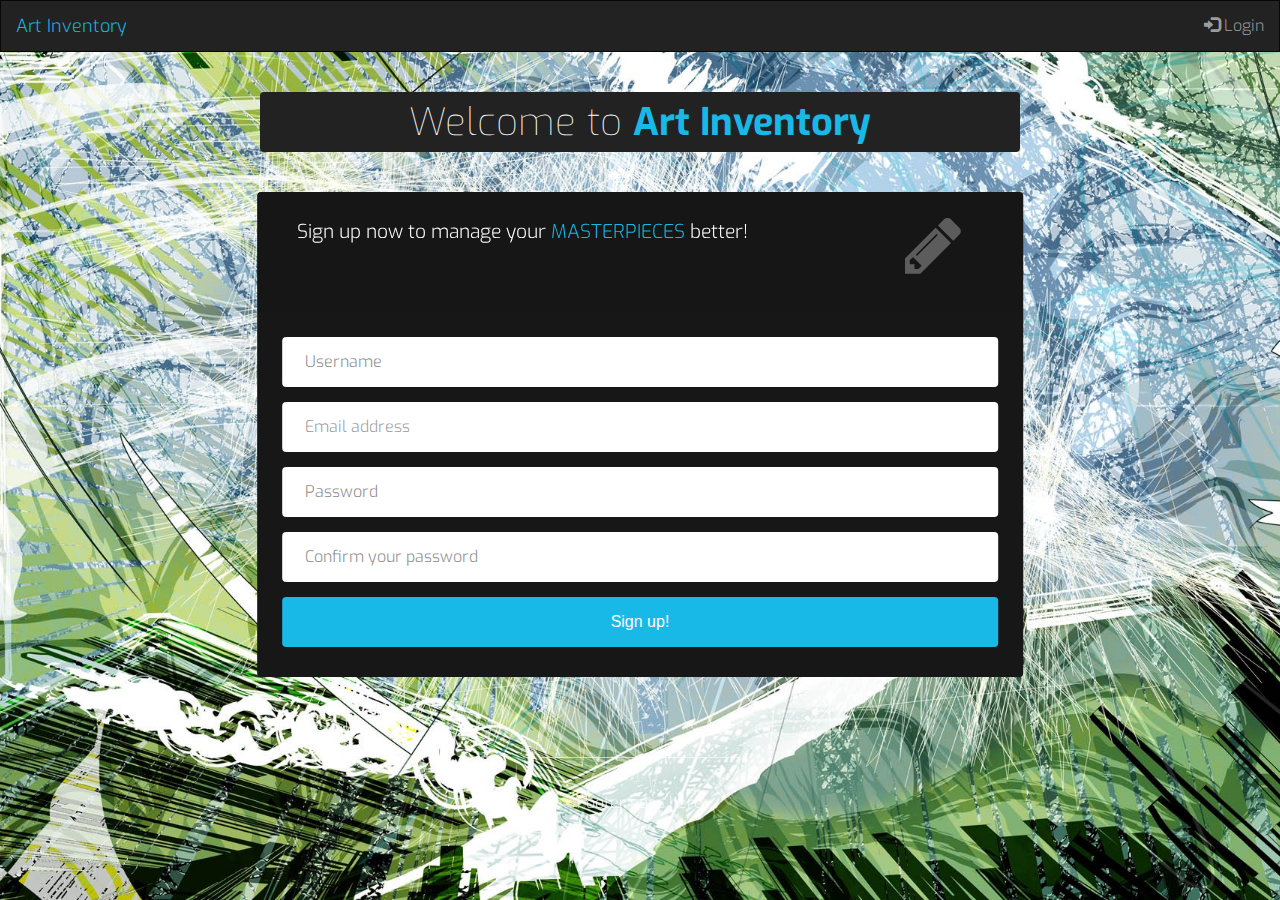
<file: index.html>
<!DOCTYPE html>
<html lang="en">
    <head>
        <meta charset="utf-8">
        <meta http-equiv="X-UA-Compatible" content="IE=edge">
        <meta name="viewport" content="width=device-width, initial-scale=1">
        <title>Art Inventory</title>

        <!-- CSS -->
        <link rel="stylesheet" href="https://maxcdn.bootstrapcdn.com/bootstrap/3.3.7/css/bootstrap.min.css">
        <link rel="stylesheet" href="assets/font-awesome/css/font-awesome.min.css">
		<link rel="stylesheet" href="assets/css/form-elements.css">
        <link rel="stylesheet" href="assets/css/style.css">

        <!-- HTML5 Shim and Respond.js IE8 support of HTML5 elements and media queries -->
        <!-- WARNING: Respond.js doesn't work if you view the page via file:// -->
        <!--[if lt IE 9]>
            <script src="https://oss.maxcdn.com/libs/html5shiv/3.7.0/html5shiv.js"></script>
            <script src="https://oss.maxcdn.com/libs/respond.js/1.4.2/respond.min.js"></script>
        <![endif]-->

        <!-- Favicon and touch icons -->
        <link rel="shortcut icon" href="assets/ico/favicon.png">
        <link rel="apple-touch-icon-precomposed" sizes="144x144" href="assets/ico/apple-touch-icon-144-precomposed.png">
        <link rel="apple-touch-icon-precomposed" sizes="114x114" href="assets/ico/apple-touch-icon-114-precomposed.png">
        <link rel="apple-touch-icon-precomposed" sizes="72x72" href="assets/ico/apple-touch-icon-72-precomposed.png">
        <link rel="apple-touch-icon-precomposed" href="assets/ico/apple-touch-icon-57-precomposed.png">

    </head>

    <body>
        <nav class="navbar navbar-inverse">
            <div class="container-fluid">
                <div class="navbar-header">
                    <a class="navbar-brand blue" href="index.html">Art Inventory</a>
                </div>
                <ul class="nav navbar-nav navbar-right">
                    <!-- <li class="active"><a href="index.php">Home</a></li> -->
                    <!-- <li><a href="myInventory.php">My Inventory</a></li> -->
                    <!-- <li class="dropdown"><a class="dropdown-toggle" data-toggle="dropdown" href="#">Sample Page<span class="caret"></span></a>
                        <ul class="dropdown-menu">
                            <li><a href="#">Page 1-1</a></li>
                            <li><a href="#">Page 1-2</a></li>
                            <li><a href="#">Page 1-3</a></li>
                        </ul>
                    </li>
                    <li><a href="#"><span class="glyphicon glyphicon-user"></span> Sign Up</a></li> -->
                    <li><a href="login.html"><span class="glyphicon glyphicon-log-in"></span> Login</a></li>
                </ul>
            </div>
        </nav>
        
        <!-- Top content -->
        <div class="top-content">
        	
            <div class="inner-bg">
                <div class="container">
                	
                    <div class="col-sm-8 col-sm-offset-2 text welcome-heading">
                        <h1>Welcome to <span class='blue'><strong>Art Inventory</strong></span></h1>
                    </div>
                    
                    <div class="row">                        	
                        <div class="col-sm-5" id='sign-up-form-col-sm-5'>
                        	<div class="form-box sign-up-form-box">
                        		<div class="form-top">
	                        		<div class="form-top-left">
	                            		<p>Sign up now to manage your <span class='blue'>MASTERPIECES</span> better!</p>
	                        		</div>
	                        		<div class="form-top-right">
	                        			<i class="fa fa-pencil"></i>
	                        		</div>
	                            </div>
	                            <div class="form-bottom">
				                    <form role="form" action="signupHandler.php" method="post" class="registration-form" id='registration-form' >
				                    	<div class="form-group">
				                    		<label class="sr-only" for="formUsername">Username</label>

				                        	<!-- <input type="text" name="form-first-name" placeholder="First name" class="form-first-name form-control" id="form-first-name" pattern='^\w+$'> -->
                                            <input type="text" name="formUsername" placeholder="Username" class="registration-form-username form-control" id="registration-form-username" pattern='^\w+$' required>
                                            <span class="glyphicon glyphicon-ok green-icon hide-for-now" id='username-yes'></span>
                                            <span class="glyphicon glyphicon-remove red-icon hide-for-now" id='username-no'></span>
                                            <span id='usernameAvailInfo'></span>
				                        </div>
				                        <div class="form-group">
				                        	<label class="sr-only" for="registrationFormEmail">Email</label>
				                        	<input type="email" name="registrationFormEmail" placeholder="Email address" class="registration-form-email form-control" id="registration-form-email" required>
				                        </div>
                                        <div class="form-group">
                                            <label class="sr-only" for="registrationFormPassword">Password</label>
                                            <input type="password" name="registrationFormPassword" placeholder="Password" class="registration-form-password form-control" id="registration-form-password" pattern='(?=^.{8,}$)((?=.*\w)|(?=.*\W+))(?![.\n])(?!.*\s).*$' required>
                                        </div>
                                        <div class="form-group">
                                            <label class="sr-only" for="registrationFormConfirmedPassword">Password</label>
                                            <input type="password" name="registrationFormConfirmedPassword" placeholder="Confirm your password" class="registration-form-confirmed-password form-control" id="registration-form-confirmed-password" required>
                                        </div>
				                        <!-- <div class="form-group">
				                        	<label class="sr-only" for="form-about-yourself">About yourself</label>
				                        	<textarea name="form-about-yourself" placeholder="About yourself..." 
				                        				class="form-about-yourself form-control" id="form-about-yourself"></textarea>
				                        </div> -->
				                        <button type="submit" class="btn" id='signup-btn'>Sign up!</button>
				                    </form>
			                    </div>
                        	</div>
                        	
                        </div>
                    </div>
                    
                </div>
            </div>
            
        </div>

        <!-- Footer -->
        <footer>
        	<div class="container">
        		<div class="row">
        			
        			<div class="col-sm-8 col-sm-offset-2">
        				<div class="footer-border"></div>
        				<p>Footer goes here</p>
        			</div>
        			
        		</div>
        	</div>
        </footer>

        <!-- Javascript -->
        <script src="assets/js/jquery-1.11.1.min.js"></script>
        <script src="assets/bootstrap/js/bootstrap.min.js"></script>
        <script src="assets/js/jquery.backstretch.min.js"></script>
        <script src="assets/js/scripts.js"></script>
        
        <!--[if lt IE 10]>
            <script src="assets/js/placeholder.js"></script>
        <![endif]-->

    </body>

</html>
</file>
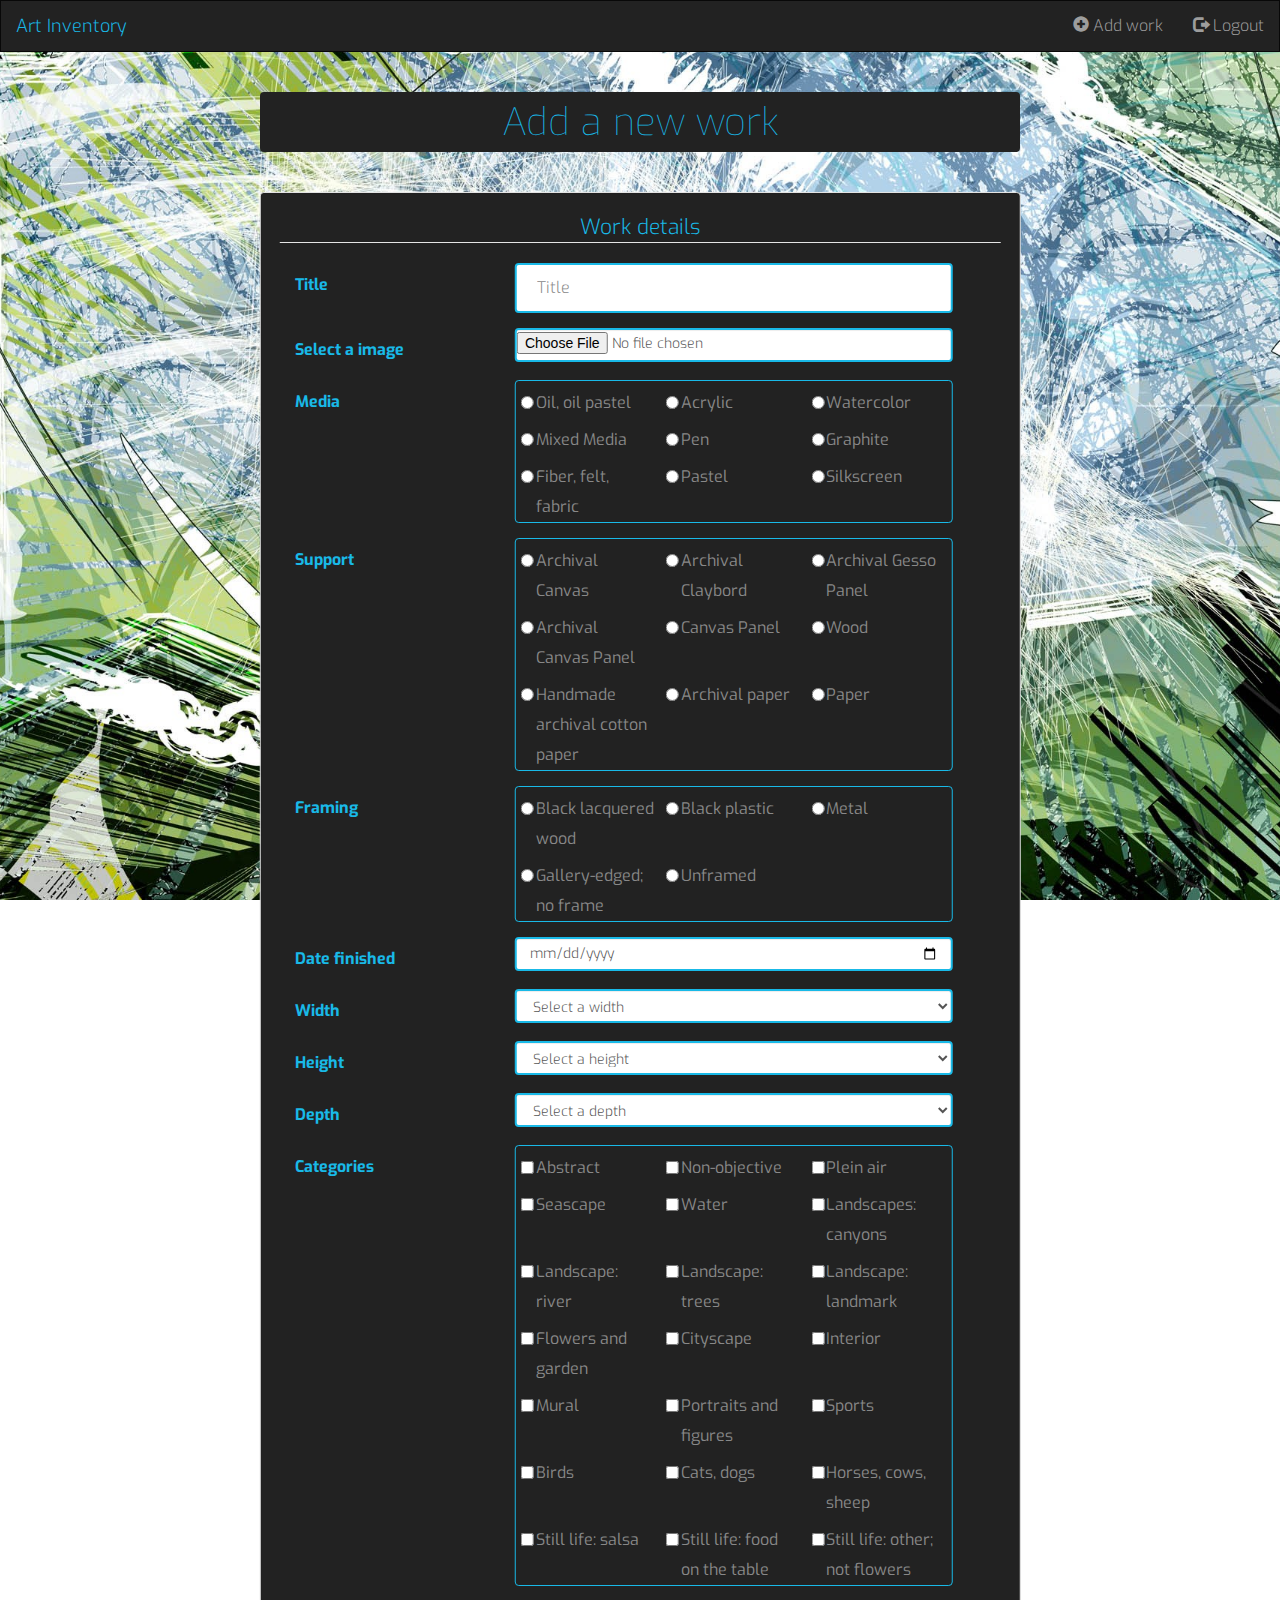
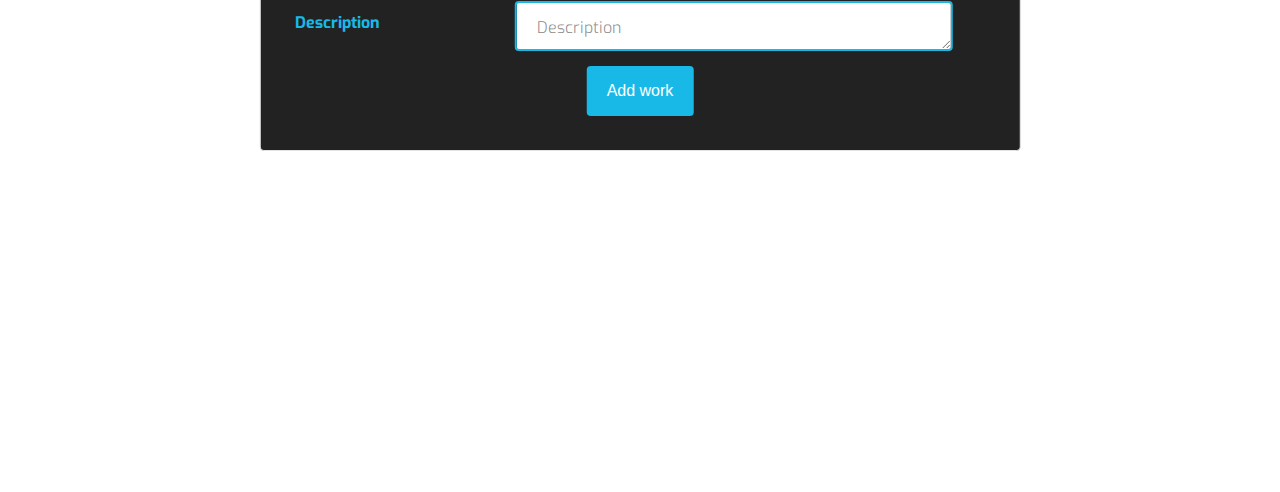
<file: addWork.html>
<!DOCTYPE html>
<html lang="en">
    <head>
        <meta charset="utf-8">
        <meta http-equiv="X-UA-Compatible" content="IE=edge">
        <meta name="viewport" content="width=device-width, initial-scale=1">
        <title>Add Work - Art Inventory</title>

        <!-- CSS -->
        <link rel="stylesheet" href="https://maxcdn.bootstrapcdn.com/bootstrap/3.3.7/css/bootstrap.min.css">
        <link rel="stylesheet" href="assets/font-awesome/css/font-awesome.min.css">
        <link rel="stylesheet" href="assets/css/form-elements.css">
        <link rel="stylesheet" href="assets/css/thumbnail-gallery.css">
        <link rel="stylesheet" href="assets/css/add-work.css">
        <link rel="stylesheet" href="assets/css/style.css">

        <!-- HTML5 Shim and Respond.js IE8 support of HTML5 elements and media queries -->
        <!-- WARNING: Respond.js doesn't work if you view the page via file:// -->
        <!--[if lt IE 9]>
            <script src="https://oss.maxcdn.com/libs/html5shiv/3.7.0/html5shiv.js"></script>
            <script src="https://oss.maxcdn.com/libs/respond.js/1.4.2/respond.min.js"></script>
        <![endif]-->

        <!-- Favicon and touch icons -->
        <link rel="shortcut icon" href="assets/ico/favicon.png">
        <link rel="apple-touch-icon-precomposed" sizes="144x144" href="assets/ico/apple-touch-icon-144-precomposed.png">
        <link rel="apple-touch-icon-precomposed" sizes="114x114" href="assets/ico/apple-touch-icon-114-precomposed.png">
        <link rel="apple-touch-icon-precomposed" sizes="72x72" href="assets/ico/apple-touch-icon-72-precomposed.png">
        <link rel="apple-touch-icon-precomposed" href="assets/ico/apple-touch-icon-57-precomposed.png">

    </head>

    <body>
        <nav class="navbar navbar-inverse">
            <div class="container-fluid">
                <div class="navbar-header">
                    <a class="navbar-brand blue" href="myInventory.html">Art Inventory</a>
                </div>
                <ul class="nav navbar-nav navbar-right">
                    <!-- <li class="active"><a href="index.php">Home</a></li>
                    <li><a href="myInventory.php">My Inventory</a></li>
                    <li class="dropdown"><a class="dropdown-toggle" data-toggle="dropdown" href="#">Sample Page<span class="caret"></span></a>
                        <ul class="dropdown-menu">
                            <li><a href="#">Page 1-1</a></li>
                            <li><a href="#">Page 1-2</a></li>
                            <li><a href="#">Page 1-3</a></li>
                        </ul>
                    </li>
                    <li><a href="#"><span class="glyphicon glyphicon-user"></span> Sign Up</a></li> -->
                    <li><a href="addWork.html"><span class="glyphicon glyphicon-plus-sign"></span> Add work</a></li>
                    <li><a href="#"><span class="glyphicon glyphicon-log-out"></span> Logout</a></li>
                </ul>
            </div>
        </nav>
        
        <!-- Top content -->
        <div class="top-content">
            
            <div class="inner-bg">
                <div class="container">
                    
                    <div class="col-sm-8 col-sm-offset-2 text welcome-heading" id='my-inventory-welcome-heading'>
                        <h1><span class='blue'>Add a new work</span></h1>
                    </div>
                    
                    <div class="row">
                        <form enctype='multipart/form-data' class="well form-horizontal col-sm-5" action="addWorkHandler.php" method="post"  id="add_work_form">
                            
                            <fieldset>
                                <legend class='blue'>Work details</legend>
                            </fieldset>

                            <fieldset>
                                <div class="form-group">
                                    <label class="col-md-4 control-label blue">Title</label>
                                    <div class="col-md-4 inputGroupContainer groupContainer">
                                        <div class="input-group">
                                            <input  name="title" placeholder="Title" class="form-control"  type="text" required>
                                        </div>
                                    </div>
                                </div>
                            </fieldset>

                            <fieldset>
                                <div class="form-group">
                                    <label class="col-md-4 control-label blue">Select a image</label>
                                    <div class="col-md-4 inputGroupContainer groupContainer">
                                        <div class="input-group">
                                            <input class='form-control' id='imageUploader' type='file' name="imageUploader" accept='image/*' required>
                                        </div>
                                    </div>
                                </div>
                            </fieldset>

                            <fieldset id='media'>
                                <div class="form-group">
                                    <label class="col-md-4 control-label blue">Media</label>
                                    <div class="col-md-4 groupContainer">
                                        <table>
                                            <tbody>
                                                <tr>
                                                    <td>
                                                        <div class="radio">
                                                            <input type="radio" name="media" value="Oil, oil pastel" id='media1' required/>
                                                            <label for='media1'> Oil, oil pastel</label>
                                                        </div>
                                                    </td>
                                                    <td>
                                                        <div class="radio">
                                                            <input type="radio" name="media" value="Acrylic" id='media2'/>
                                                            <label for='media2'> Acrylic</label>
                                                        </div>
                                                    </td>
                                                    <td>
                                                        <div class="radio">
                                                            <input type="radio" name="media" value="Watercolor" id='media3'/>
                                                            <label for='media3'> Watercolor</label>
                                                        </div>
                                                    </td>
                                                </tr>
                                                <tr>
                                                    <td>
                                                        <div class="radio">
                                                            <input type="radio" name="media" value="Mixed Media" id='media4'/>
                                                            <label for='media4'> Mixed Media</label>
                                                        </div>
                                                    </td>
                                                    <td>
                                                        <div class="radio">
                                                            <input type="radio" name="media" value="Pen" id='media5'/>
                                                            <label for='media5'> Pen</label>
                                                        </div>
                                                    </td>
                                                    <td>
                                                        <div class="radio">
                                                            <input type="radio" name="media" value="Graphite" id='media6'/>
                                                            <label for='media6'> Graphite</label>
                                                        </div>
                                                    </td>
                                                </tr>
                                                <tr>
                                                    <td>
                                                        <div class="radio">
                                                            <input type="radio" name="media" value="Fiber, felt, fabric" id='media7'/>
                                                            <label for='media7'> Fiber, felt, fabric</label>
                                                        </div>
                                                    </td>
                                                    <td>
                                                        <div class="radio">
                                                            <input type="radio" name="media" value="Pastel" id='media8'/>
                                                            <label for='media8'> Pastel</label>
                                                        </div>
                                                    </td>
                                                    <td>
                                                        <div class="radio">
                                                            <input type="radio" name="media" value="Silkscreen" id='media9'/>
                                                            <label for='media9'> Silkscreen</label>
                                                        </div>
                                                    </td>
                                                </tr>
                                            </tbody>
                                        </table>
                                    </div>
                                </div>
                            </fieldset>

                            <fieldset id='support-group'>
                                <div class="form-group">
                                    <label class="col-md-4 control-label blue">Support</label>
                                    <div class="col-md-4 groupContainer">
                                        <table>
                                            <tbody>
                                                <tr>
                                                    <td>
                                                        <div class="radio">
                                                            <input type="radio" name="support-group" value="Archival Canvas" id='support1' required/>
                                                            <label for='support1'> Archival Canvas</label>
                                                        </div>
                                                    </td>
                                                    <td>
                                                        <div class="radio">
                                                            <input type="radio" name="support-group" value="Archival Claybord" id='support2'/>
                                                            <label for='support2'> Archival Claybord</label>
                                                        </div>
                                                    </td>
                                                    <td>
                                                        <div class="radio">
                                                            <input type="radio" name="support-group" value="Archival Gesso Panel" id='support3'/>
                                                            <label for='support3'> Archival Gesso Panel</label>
                                                        </div>
                                                    </td>
                                                </tr>
                                                <tr>
                                                    <td>
                                                        <div class="radio">
                                                            <input type="radio" name="support-group" value="Archival Canvas Panel" id='support4'/>
                                                            <label for='support4'> Archival Canvas Panel</label>
                                                        </div>
                                                    </td>
                                                    <td>
                                                        <div class="radio">
                                                            <input type="radio" name="support-group" value="Canvas Panel" id='support5'/>
                                                            <label for='support5'> Canvas Panel</label>
                                                        </div>
                                                    </td>
                                                    <td>
                                                        <div class="radio">
                                                            <input type="radio" name="support-group" value="Wood" id='support6'/>
                                                            <label for='support6'> Wood</label>
                                                        </div>
                                                    </td>
                                                </tr>
                                                <tr>
                                                    <td>
                                                        <div class="radio">
                                                            <input type="radio" name="support-group" value="Handmade archival cotton paper" id='support7'/>
                                                            <label for='support7'> Handmade archival cotton paper</label>
                                                        </div>
                                                    </td>
                                                    <td>
                                                        <div class="radio">
                                                            <input type="radio" name="support-group" value="Archival paper" id='support8'/>
                                                            <label for='support8'> Archival paper</label>
                                                        </div>
                                                    </td>
                                                    <td>
                                                        <div class="radio">
                                                            <input type="radio" name="support-group" value="Paper" id='support9'/>
                                                            <label for='support9'> Paper</label>
                                                        </div>
                                                    </td>
                                                </tr>
                                            </tbody>
                                        </table>
                                    </div>
                                </div>
                            </fieldset>

                            <fieldset id='framing-group'>
                                <div class="form-group">
                                    <label class="col-md-4 control-label blue">Framing</label>
                                    <div class="col-md-4 groupContainer">
                                        <table>
                                            <tbody>
                                                <tr>
                                                    <td>
                                                        <div class="radio">
                                                            <input type="radio" name="framing-group" value="Black lacquered wood" id='framing1' required/>
                                                            <label for='framing1'> Black lacquered wood</label>
                                                        </div>
                                                    </td>
                                                    <td>
                                                        <div class="radio">
                                                            <input type="radio" name="framing-group" value="Black plastic" id='framing2'/>
                                                            <label for='framing2'> Black plastic</label>
                                                        </div>
                                                    </td>
                                                    <td>
                                                        <div class="radio">
                                                            <input type="radio" name="framing-group" value="Metal" id='framing3'/>
                                                            <label for='framing3'> Metal</label>
                                                        </div>
                                                    </td>
                                                </tr>
                                                <tr>
                                                    <td>
                                                        <div class="radio">
                                                            <input type="radio" name="framing-group" value="Gallery-edged; no frame" id='framing4'/>
                                                            <label for='framing4'> Gallery-edged; no frame</label>
                                                        </div>
                                                    </td>
                                                    <td>
                                                        <div class="radio">
                                                            <input type="radio" name="framing-group" value="Unframed" id='framing5'/>
                                                            <label for='framing5'> Unframed</label>
                                                        </div>
                                                    </td>
                                                </tr>
                                            </tbody>
                                        </table>
                                    </div>
                                </div>
                            </fieldset>

                            <fieldset>
                                <div class="form-group">
                                    <label class="col-md-4 control-label blue">Date finished</label>  
                                    <div class="col-md-4 inputGroupContainer groupContainer">
                                        <div class="input-group">
                                            <input name="date" placeholder="Date" class="form-control"  type="date" required>
                                        </div>
                                    </div>
                                </div>
                            </fieldset>

                            <fieldset id='width-group'>
                                <div class="form-group"> 
                                    <label class="col-md-4 control-label blue">Width</label>
                                    <div class="col-md-4 selectContainer groupContainer">
                                        <div class="input-group">
                                            <select name="width-group" class="form-control selectpicker" required>
                                                <option value="" disabled selected>Select a width</option>
                                                <option value="4">4</option>
                                                <option value="5">5</option>
                                                <option value="6">6</option>
                                                <option value="7">7</option>
                                                <option value="8">8</option>
                                                <option value="9">9</option>
                                                <option value="10">10</option>
                                                <option value="11">11</option>
                                                <option value="12">12</option>
                                                <option value="14">14</option>
                                                <option value="16">16</option>
                                                <option value="18">18</option>
                                                <option value="20">20</option>
                                                <option value="22">22</option>
                                                <option value="24">24</option>
                                                <option value="32">32</option>
                                                <option value="36">36</option>
                                                <option value="48">48</option>
                                                <option value="Other">Other</option>
                                            </select>
                                        </div>
                                    </div>
                                </div>
                            </fieldset>

                            <fieldset id='height-group'>                                
                                <div class="form-group"> 
                                    <label class="col-md-4 control-label blue">Height</label>
                                    <div class="col-md-4 selectContainer groupContainer">
                                        <div class="input-group">
                                            <select name="height-group" class="form-control selectpicker" required>
                                                <option value="" disabled selected>Select a height</option>
                                                <option value="4">4</option>
                                                <option value="5">5</option>
                                                <option value="6">6</option>
                                                <option value="7">7</option>
                                                <option value="8">8</option>
                                                <option value="9">9</option>
                                                <option value="10">10</option>
                                                <option value="11">11</option>
                                                <option value="12">12</option>
                                                <option value="14">14</option>
                                                <option value="16">16</option>
                                                <option value="18">18</option>
                                                <option value="20">20</option>
                                                <option value="22">22</option>
                                                <option value="24">24</option>
                                                <option value="32">32</option>
                                                <option value="36">36</option>
                                                <option value="48">48</option>
                                                <option value="Other">Other</option>
                                            </select>
                                        </div>
                                    </div>
                                </div>
                            </fieldset>

                            <fieldset id='depth-group'>                                
                                <div class="form-group"> 
                                    <label class="col-md-4 control-label blue">Depth</label>
                                    <div class="col-md-4 selectContainer groupContainer">
                                        <div class="input-group">
                                            <select name="depth-group" class="form-control selectpicker" required>
                                                <option value="" disabled selected>Select a depth</option>
                                                <option value="0.1">0.1</option>
                                                <option value="0.25">0.25</option>
                                                <option value="0.5">0.5</option>
                                                <option value="0.75">0.75</option>
                                                <option value="1.0">1.0</option>
                                                <option value="1.5">1.5</option>
                                                <option value="2">2</option>
                                                <option value="Other">Other</option>
                                            </select>
                                        </div>
                                    </div>
                                </div>
                            </fieldset>

                            <fieldset id='categories-group'>                                
                                <div class="form-group">
                                    <label class="col-md-4 control-label blue">Categories</label>
                                    <div class="col-md-4 groupContainer">
                                        <table>
                                            <tbody>
                                                <tr>
                                                    <td>
                                                        <div class="checkbox">
                                                            <input type="checkbox" name="categories-group" value="Abstract" id='categories1' />
                                                            <label for='categories1'> Abstract</label>
                                                        </div>
                                                    </td>
                                                    <td>
                                                        <div class="checkbox">
                                                            <input type="checkbox" name="categories-group" value="Non-objective" id='categories2' />
                                                            <label for='categories2'> Non-objective</label>
                                                        </div>
                                                    </td>
                                                    <td>
                                                        <div class="checkbox">
                                                            <input type="checkbox" name="categories-group" value="Plein air" id='categories3' />
                                                            <label for='categories3'> Plein air</label>
                                                        </div>
                                                    </td>
                                                </tr>
                                                <tr>
                                                    <td>
                                                        <div class="checkbox">
                                                            <input type="checkbox" name="categories-group" value="Seascape" id='categories4' />
                                                            <label for='categories4'> Seascape</label>
                                                        </div>
                                                    </td>
                                                    <td>
                                                        <div class="checkbox">
                                                            <input type="checkbox" name="categories-group" value="Water" id='categories5' />
                                                            <label for='categories5'> Water</label>
                                                        </div>
                                                    </td>
                                                    <td>
                                                        <div class="checkbox">
                                                            <input type="checkbox" name="categories-group" value="Landscapes: canyons" id='categories6' />
                                                            <label for='categories6'> Landscapes: canyons</label>
                                                        </div>
                                                    </td>
                                                </tr>
                                                <tr>
                                                    <td>
                                                        <div class="checkbox">
                                                            <input type="checkbox" name="categories-group" value="Landscape: river" id='categories7' />
                                                            <label for='categories7'> Landscape: river</label>
                                                        </div>
                                                    </td>
                                                    <td>
                                                        <div class="checkbox">
                                                            <input type="checkbox" name="categories-group" value="Landscape: trees" id='categories8' />
                                                            <label for='categories8'> Landscape: trees</label>
                                                        </div>
                                                    </td>
                                                    <td>
                                                        <div class="checkbox">
                                                            <input type="checkbox" name="categories-group" value="Landscape: landmark" id='categories9' />
                                                            <label for='categories9'> Landscape: landmark</label>
                                                        </div>
                                                    </td>
                                                </tr>
                                                <tr>
                                                    <td>
                                                        <div class="checkbox">
                                                            <input type="checkbox" name="categories-group" value="Flowers and garden" id='categories10' />
                                                            <label for='categories10'> Flowers and garden</label>
                                                        </div>
                                                    </td>
                                                    <td>
                                                        <div class="checkbox">
                                                            <input type="checkbox" name="categories-group" value="Cityscape" id='categories11' />
                                                            <label for='categories11'> Cityscape</label>
                                                        </div>
                                                    </td>
                                                    <td>
                                                        <div class="checkbox">
                                                            <input type="checkbox" name="categories-group" value="Interior" id='categories12' />
                                                            <label for='categories12'> Interior</label>
                                                        </div>
                                                    </td>
                                                </tr>
                                                <tr>
                                                    <td>
                                                        <div class="checkbox">
                                                            <input type="checkbox" name="categories-group" value="Mural" id='categories13' />
                                                            <label for='categories13'> Mural</label>
                                                        </div>
                                                    </td>
                                                    <td>
                                                        <div class="checkbox">
                                                            <input type="checkbox" name="categories-group" value="Portraits and figures" id='categories14' />
                                                            <label for='categories14'> Portraits and figures</label>
                                                        </div>
                                                    </td>
                                                    <td>
                                                        <div class="checkbox">
                                                            <input type="checkbox" name="categories-group" value="Sports" id='categories15' />
                                                            <label for='categories15'> Sports</label>
                                                        </div>
                                                    </td>
                                                </tr>
                                                <tr>
                                                    <td>
                                                        <div class="checkbox">
                                                            <input type="checkbox" name="categories-group" value="Birds" id='categories16' />
                                                            <label for='categories16'> Birds</label>
                                                        </div>
                                                    </td>
                                                    <td>
                                                        <div class="checkbox">
                                                            <input type="checkbox" name="categories-group" value="Cats, dogs" id='categories17' />
                                                            <label for='categories17'> Cats, dogs</label>
                                                        </div>
                                                    </td>
                                                    <td>
                                                        <div class="checkbox">
                                                            <input type="checkbox" name="categories-group" value="Horses, cows, sheep" id='categories18' />
                                                            <label for='categories18'> Horses, cows, sheep</label>
                                                        </div>
                                                    </td>
                                                </tr>
                                                <tr>
                                                    <td>
                                                        <div class="checkbox">
                                                            <input type="checkbox" name="categories-group" value="Still life: salsa" id='categories19' />
                                                            <label for='categories19'> Still life: salsa</label>
                                                        </div>
                                                    </td>
                                                    <td>
                                                        <div class="checkbox">
                                                            <input type="checkbox" name="categories-group" value="Still life: food on the table" id='categories20' />
                                                            <label for='categories20'> Still life: food on the table</label>
                                                        </div>
                                                    </td>
                                                    <td>
                                                        <div class="checkbox">
                                                            <input type="checkbox" name="categories-group" value="Still life: other; not flowers" id='categories21' />
                                                            <label for='categories21'> Still life: other; not flowers</label>
                                                        </div>
                                                    </td>
                                                </tr>
                                            </tbody>
                                        </table>
                                    </div>
                                </div>
                            </fieldset>

                            <fieldset id='description-group'>
                                <div class="form-group">
                                    <label class="col-md-4 control-label blue">Description</label>
                                    <div class="col-md-4 inputGroupContainer groupContainer">
                                        <div class="input-group">
                                            <textarea class="form-control" name="description" placeholder="Description" required></textarea>
                                        </div>
                                    </div>
                                </div>
                            </fieldset>


                            <fieldset>
                                <div class="form-group">
                                    <label class="col-md-4 control-label"></label>
                                    <div class="col-md-4">
                                        <button type="submit" class="btn btn-warning" name='addWork-submit-btn' id='addWork-submit-btn'>Add work</button>
                                    </div>
                                </div>
                            </fieldset>                            
                        </form>
                    </div>
                </div>
            </div>
        </div>

        <!-- Footer -->
        <footer>
            <div class="container">
                <div class="row">
                    
                    <div class="col-sm-8 col-sm-offset-2">
                        <div class="footer-border"></div>
                        <p>Footer goes here</p>
                    </div>
                    
                </div>
            </div>
        </footer>

        <!-- Javascript -->
        <script src="assets/js/jquery-1.11.1.min.js"></script>
        <script src="assets/bootstrap/js/bootstrap.min.js"></script>
        <script src="assets/js/jquery.backstretch.min.js"></script>
        <script src="assets/js/scripts.js"></script>
        <script type="text/javascript">
            //  $('#addWork-submit-btn').on('submit', function() {
            //     alert('gg');
            // });
            // $('#addWork-submit-btn').click(function(){
            //     alert('in func');
            // });

        </script>
        
        <!--[if lt IE 10]>
            <script src="assets/js/placeholder.js"></script>
        <![endif]-->

    </body>

</html>
</file>
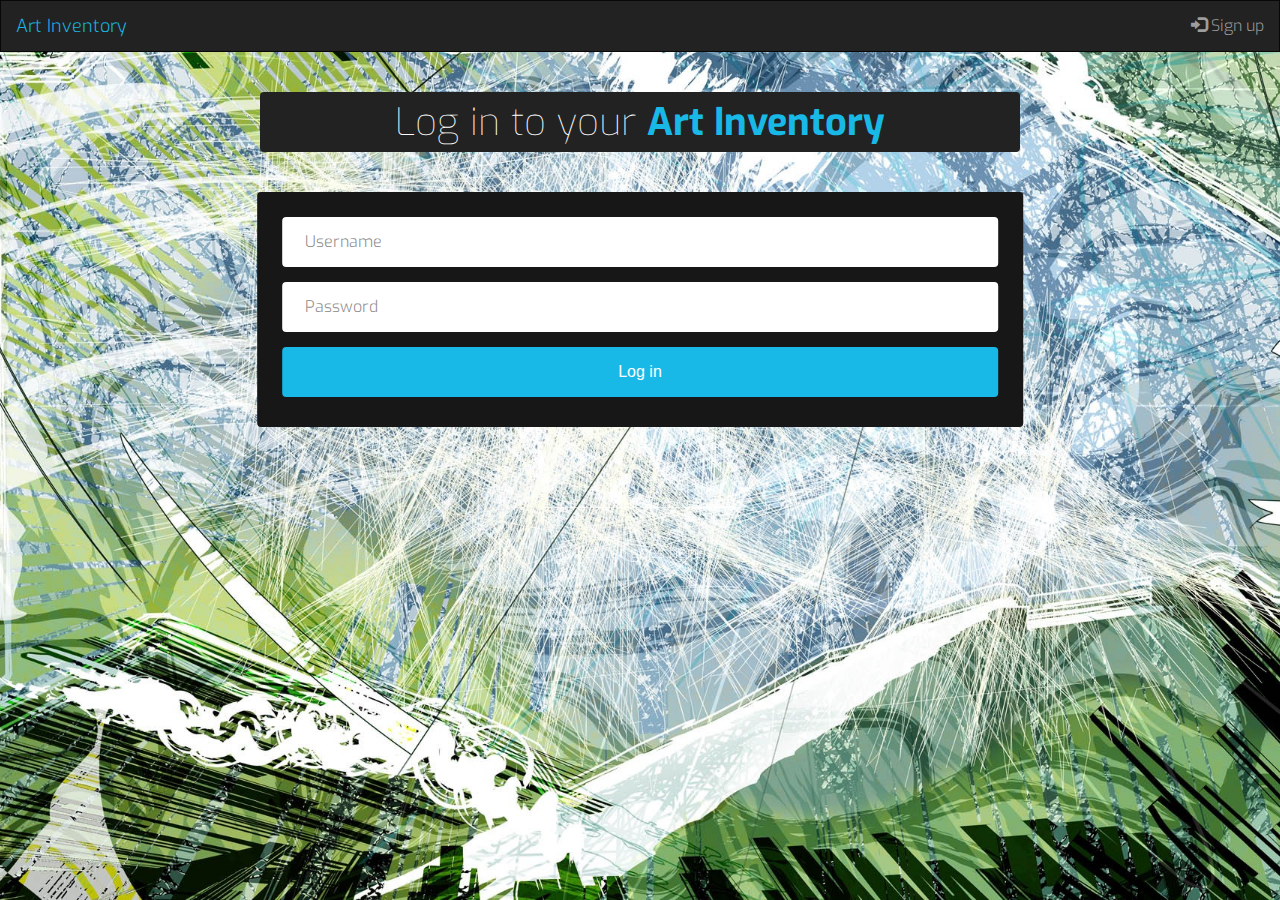
<file: login.html>
<!DOCTYPE html>
<html lang="en">
    <head>
        <meta charset="utf-8">
        <meta http-equiv="X-UA-Compatible" content="IE=edge">
        <meta name="viewport" content="width=device-width, initial-scale=1">
        <title>Login Page - Art Inventory</title>

        <!-- CSS -->
        <link rel="stylesheet" href="https://maxcdn.bootstrapcdn.com/bootstrap/3.3.7/css/bootstrap.min.css">
        <link rel="stylesheet" href="assets/font-awesome/css/font-awesome.min.css">
		<link rel="stylesheet" href="assets/css/form-elements.css">
        <link rel="stylesheet" href="assets/css/style.css">

        <!-- HTML5 Shim and Respond.js IE8 support of HTML5 elements and media queries -->
        <!-- WARNING: Respond.js doesn't work if you view the page via file:// -->
        <!--[if lt IE 9]>
            <script src="https://oss.maxcdn.com/libs/html5shiv/3.7.0/html5shiv.js"></script>
            <script src="https://oss.maxcdn.com/libs/respond.js/1.4.2/respond.min.js"></script>
        <![endif]-->

        <!-- Favicon and touch icons -->
        <link rel="shortcut icon" href="assets/ico/favicon.png">
        <link rel="apple-touch-icon-precomposed" sizes="144x144" href="assets/ico/apple-touch-icon-144-precomposed.png">
        <link rel="apple-touch-icon-precomposed" sizes="114x114" href="assets/ico/apple-touch-icon-114-precomposed.png">
        <link rel="apple-touch-icon-precomposed" sizes="72x72" href="assets/ico/apple-touch-icon-72-precomposed.png">
        <link rel="apple-touch-icon-precomposed" href="assets/ico/apple-touch-icon-57-precomposed.png">

    </head>

    <body>
        <nav class="navbar navbar-inverse">
            <div class="container-fluid">
                <div class="navbar-header">
                    <a class="navbar-brand blue" href="index.html">Art Inventory</a>
                </div>
                <ul class="nav navbar-nav navbar-right">
                    <li><a href="index.php"><span class="glyphicon glyphicon-log-in"></span> Sign up</a></li>
                </ul>
            </div>
        </nav>
        
        <!-- Top content -->
        <div class="top-content">
        	
            <div class="inner-bg">
                <div class="container">
                	
                    <div class="col-sm-8 col-sm-offset-2 text welcome-heading">
                        <h1>Log in to your <span class='blue'><strong>Art Inventory</strong></span></h1>
                    </div>
                    
                    <div class="row">                        	
                        <div class="col-sm-5" id='sign-up-form-col-sm-5'>
                        	<div class="form-box sign-up-form-box">
	                            <div class="form-bottom">
                                    <p class='hide-for-now red' id='loginErrorInfo'>bbbbbbbbb</p>
				                    <!-- <form role="form" action="loginHandler2.php" method="post" class="registration-form" id='registration-form' onsubmit='return checkForm(this);'> -->
                                    <form role="form" action="myInventory.html" method="post" class="login-form" id="login-form" onsubmit='checkLoginInfo(this);'>
				                    	<div class="form-group">
				                    		<label class="sr-only">Username</label>
                                            <!-- <input type="text" name="formLoginUsername" placeholder="Username" class="form-username form-control" id="formLoginUsername" required> -->
                                            <input type="text" name="loginFormUsername" placeholder="Username" class="form-username form-control" id="loginFormUsername" required>
				                        </div>
                                        <div class="form-group">
                                            <label class="sr-only">Password</label>
                                            <input type="password" name="loginFormPassword" placeholder="Password" class="form-password form-control" id="loginFormPassword" required>
                                        </div>
				                        <button type="submit" class="btn" id='login-form-btn'>Log in</button>
				                    </form>
			                    </div>
                        	</div>
                        </div>
                    </div>
                </div>
            </div>
        </div>

        <!-- Footer -->
        <footer>
        	<div class="container">
        		<div class="row">
        			
        			<div class="col-sm-8 col-sm-offset-2">
        				<div class="footer-border"></div>
        				<p>Footer goes here</p>
        			</div>
        			
        		</div>
        	</div>
        </footer>

        <!-- Javascript -->
        <script src="assets/js/jquery-1.11.1.min.js"></script>
        <script src="assets/bootstrap/js/bootstrap.min.js"></script>
        <script src="assets/js/jquery.backstretch.min.js"></script>
        <script src="assets/js/scripts.js"></script>
        
        <!--[if lt IE 10]>
            <script src="assets/js/placeholder.js"></script>
        <![endif]-->

    </body>
</html>
</file>
<file: assets/css/form-elements.css>
input[type="text"], 
input[type="email"],
input[type="password"], 
textarea, 
textarea.form-control {
	height: 50px;
    margin: 0;
    padding: 0 20px;
    vertical-align: middle;
    background: #fff;
    border: 3px solid #fff;
    font-family: 'Exo', sans-serif;
    font-size: 16px;
    font-weight: 300;
    line-height: 50px;
    color: #888;
    -moz-border-radius: 4px; -webkit-border-radius: 4px; border-radius: 4px;
    -moz-box-shadow: none; -webkit-box-shadow: none; box-shadow: none;
    -o-transition: all .3s; -moz-transition: all .3s; -webkit-transition: all .3s; -ms-transition: all .3s; transition: all .3s;
    display: inline;
}

@media (min-width: 768px) {
    #sign-up-form-col-sm-5 {
        width: 68%;
    }
}

textarea, 
textarea.form-control {
	padding-top: 10px;
	padding-bottom: 10px;
	line-height: 30px;
}

input[type="text"]:focus, 
input[type="password"]:focus, 
textarea:focus, 
textarea.form-control:focus {
	outline: 0;
	background: #fff;
    border: 3px solid #fff;
    -moz-box-shadow: none; -webkit-box-shadow: none; box-shadow: none;
}

input[type="text"]:-moz-placeholder, input[type="password"]:-moz-placeholder, 
textarea:-moz-placeholder, textarea.form-control:-moz-placeholder { color: #888; }

input[type="text"]:-ms-input-placeholder, input[type="password"]:-ms-input-placeholder, 
textarea:-ms-input-placeholder, textarea.form-control:-ms-input-placeholder { color: #888; }

input[type="text"]::-webkit-input-placeholder, input[type="password"]::-webkit-input-placeholder, 
textarea::-webkit-input-placeholder, textarea.form-control::-webkit-input-placeholder { color: #888; }



button.btn {
	height: 50px;
    margin: 0;
    padding: 0 20px;
    vertical-align: middle;
    background: #19b9e7;
    border: 0;
    font-family: 'Roboto', sans-serif;
    font-size: 16px;
    font-weight: 300;
    line-height: 50px;
    color: #fff;
    -moz-border-radius: 4px; -webkit-border-radius: 4px; border-radius: 4px;
    text-shadow: none;
    -moz-box-shadow: none; -webkit-box-shadow: none; box-shadow: none;
    -o-transition: all .3s; -moz-transition: all .3s; -webkit-transition: all .3s; -ms-transition: all .3s; transition: all .3s;
}

button.btn:hover { opacity: 0.6; color: #fff; }

button.btn:active { outline: 0; opacity: 0.6; color: #fff; -moz-box-shadow: none; -webkit-box-shadow: none; box-shadow: none; }

button.btn:focus { outline: 0; opacity: 0.6; background: #19b9e7; color: #fff; }

button.btn:active:focus, button.btn.active:focus { outline: 0; opacity: 0.6; background: #19b9e7; color: #fff; }
</file>
<file: assets/css/style.css>
@import	url(https://fonts.googleapis.com/css?family=Exo);

body {
    font-family: 'Exo', sans-serif;
    font-size: 16px;
    font-weight: 300;
    color: #888;
    line-height: 30px;
    text-align: center;
}

strong { font-weight: bold; }

a, a:hover, a:focus {
	color: #19b9e7;
	text-decoration: none;
    -o-transition: all .3s; -moz-transition: all .3s; -webkit-transition: all .3s; -ms-transition: all .3s; transition: all .3s;
}

h1, h2 {
	margin: 0;
	font-size: 38px;
    font-weight: 100;
    color: #555;
    line-height: 50px;
}

h3 {
	font-size: 22px;
    font-weight: 300;
    color: #555;
    line-height: 30px;
}

img { max-width: 100%; }

::-moz-selection { background: #19b9e7; color: #fff; text-shadow: none; }
::selection { background: #19b9e7; color: #fff; text-shadow: none; }


.btn-link-1 {
	display: inline-block;
	height: 50px;
	margin: 5px;
	padding: 16px 20px 0 20px;
	background: #19b9e7;
	font-size: 16px;
    font-weight: 300;
    line-height: 16px;
    color: #fff;
    -moz-border-radius: 4px; -webkit-border-radius: 4px; border-radius: 4px;
}
.btn-link-1:hover, .btn-link-1:focus, .btn-link-1:active { outline: 0; opacity: 0.6; color: #fff; }

.btn-link-1.btn-link-1-facebook { background: #4862a3; }
.btn-link-1.btn-link-1-twitter { background: #55acee; }
.btn-link-1.btn-link-1-google-plus { background: #dd4b39; }

.btn-link-1 i {
	padding-right: 5px;
	vertical-align: middle;
	font-size: 20px;
	line-height: 20px;
}

.btn-link-2 {
	display: inline-block;
	height: 50px;
	margin: 5px;
	padding: 15px 20px 0 20px;
	background: rgba(0, 0, 0, 0.3);
	border: 1px solid #fff;
	font-size: 16px;
    font-weight: 300;
    line-height: 16px;
    color: #fff;
    -moz-border-radius: 4px; -webkit-border-radius: 4px; border-radius: 4px;
}
.btn-link-2:hover, .btn-link-2:focus, 
.btn-link-2:active, .btn-link-2:active:focus { outline: 0; opacity: 0.6; background: rgba(0, 0, 0, 0.3); color: #fff; }

.btn-link-2 i {
	padding-right: 5px;
	vertical-align: middle;
	font-size: 20px;
	line-height: 20px;
}

/***** New added style *****/

.col-sm-5 {
	position: relative;
	left: 50%;
	transform: translateX(-50%);
}

.blue {
	color: #19b9e7 !important;
}

.red {
	color: red !important;
}

/***** Top content *****/
.navbar {
	border-radius: 0;
	margin-bottom: 0;
}

/*.navbar-brand {
	color: #19b9e7 !important;
}*/

.inner-bg {
    padding: 40px 0 80px 0;
}

.top-content .text {
	color: #fff;
}

.welcome-heading {
	background-color: #222;
	border-radius: 4px;
}

.welcome-heading h1 {
	line-height: 60px;
}

.top-content .text h1 {
	color: white;
}

.top-content .description {
	margin: 20px 0 10px 0;
}

.top-content .description p { opacity: 0.8; }

.top-content .description a {
	color: #fff;
}
.top-content .description a:hover, 
.top-content .description a:focus { border-bottom: 1px dotted #fff; }

.sign-up-form-box {
	background-color: #222;
	border-radius: 4px;
}

.form-box {
	margin-top: 40px;
}

.form-top {
	overflow: hidden;
	padding: 0 25px 15px 25px;
	background: #444;
	background: rgba(0, 0, 0, 0.35);
	-moz-border-radius: 4px 4px 0 0; -webkit-border-radius: 4px 4px 0 0; border-radius: 4px 4px 0 0;
	text-align: left;
}

.form-top-left {
	float: left;
	width: 70%;
	padding: 25px 15px 0 15px;
}

.form-top-left > p {
	font-size: 1.2em;
}

.form-top-left h3 { 
	margin-top: 0; color: #fff; 
}

.form-top-left p {
	opacity: 1; 
	color: white;
}

.form-top-right {
	float: left;
	width: 25%;
	padding-top: 5px;
	font-size: 66px;
	color: #fff;
	line-height: 100px;
	text-align: right;
	opacity: 0.3;
}

.form-bottom {
	padding: 25px 25px 30px 25px;
	background: #444;
	background: rgba(0, 0, 0, 0.3);
	-moz-border-radius: 0 0 4px 4px; -webkit-border-radius: 0 0 4px 4px; border-radius: 0 0 4px 4px;
	text-align: left;
}

.form-bottom form textarea {
	height: 100px;
}

.form-bottom form button.btn {
	width: 100%;
}

.form-bottom form .input-error {
	border-color: red;
}

.social-login {
	margin-top: 35px;
}

.social-login h3 {
	color: #fff;
}

.social-login-buttons {
	margin-top: 25px;
}

.middle-border {
	min-height: 300px;
	margin-top: 170px;
	border-right: 1px solid #fff;
	border-right: 1px solid rgba(255, 255, 255, 0.6);
}


/***** Footer *****/

footer {
	padding-bottom: 70px;
	color: #fff;
}

footer .footer-border {
	width: 200px;
	margin: 0 auto;
	padding-bottom: 30px;
	border-top: 1px solid #fff;
	border-top: 1px solid rgba(255, 255, 255, 0.6);
}

footer p { opacity: 0.8; }

footer a {
	color: #fff;
}
footer a:hover, footer a:focus { color: #fff; border-bottom: 1px dotted #fff; }


/***** Media queries *****/

@media (min-width: 992px) and (max-width: 1199px) {}

@media (min-width: 768px) and (max-width: 991px) {}

@media (max-width: 767px) {
	
	.middle-border { min-height: auto; margin: 65px 30px 0 30px; border-right: 0; 
						border-top: 1px solid #fff; border-top: 1px solid rgba(255, 255, 255, 0.6); }
	
}

@media (max-width: 415px) {
	
	h1, h2 { font-size: 32px; }

}

/***** new added classes *****/



/***** Icons *****/
.green-icon {
	color: green;
	height: 50px;
	top: 50%;
}

.red-icon {
	color: red;
	height: 50px;
	top: 50%;
}

.hide-for-now {
	display: none;
}

/*input#form-first-name {
    width: 70%;
}*/
</file>
<file: assets/css/add-work.css>
#add_work_form {
		width: 95%;
		background-color: #222;
}

@media (min-width: 768px) {
	#add_work_form {
		width: 65%;
	}
}

@media (min-width: 992px) {
	.form-group > label.col-md-4 {
	    padding-left: 30px;
	    padding-right: 0px;
	}
}

@media (min-width: 992px) {
	.groupContainer {
	    width: 58.33333333%;
	}
}

@media (min-width: 768px) {
	.form-horizontal .control-label {
	    text-align: left;
	}
}

/*#add_work_form .input-group-addon:first-child {
	border: 2px solid #19b9e7;
	border-style: solid none solid solid;
}*/

/*add_work_form .input-group .form-control:last-child {
	border: 2px solid #19b9e7;
	border-style: solid solid solid	none;
}*/

#add_work_form table {
	width: 100%;
	border: 1px solid #19b9e7;
	border-radius: 4px;
	border-collapse: separate;
}

.form-group > div.col-md-4 {
	padding-left: 0;
	padding-right: 0;
}

#add_work_form .radio, #add_work_form .checkbox {
	float: left;
}

#add_work_form input, #add_work_form textarea {
	border: 2px solid #19b9e7;
	border-radius: 4px;
}

#add_work_form label {
	text-align: left;
    float: left;
}

#add_work_form input[type=radio], #add_work_form input[type=checkbox] {
	vertical-align: top;
    position: relative;
    margin-top: 8px;
    margin-bottom: -30px;
    margin-left: 5px;
    float: left;
}

#add_work_form select {	
	border: 2px solid #19b9e7;
	border-radius: 4px;
}

td	{
	width: 33.33333333%;
	padding-right: 7px;
	vertical-align: top;
}

#add_work_form .input-group {
	width: 100%;
}

#add_work_form input[type=file] {
	padding: 2px 0 0 0;
}
</file>
<file: assets/css/thumbnail-gallery.css>
/*!
 * Start Bootstrap - Thumbnail Gallery (http://startbootstrap.com/)
 * Copyright 2013-2016 Start Bootstrap
 * Licensed under MIT (https://github.com/BlackrockDigital/startbootstrap/blob/gh-pages/LICENSE)
 */

body {

}

@media (min-width: 768px) {
    #my-inventory {
        width: 100%;
    }
}

#my-inventory-welcome-heading {
	margin-bottom: 40px;
}

.margin-top-40px {
    margin-top: 40px;
}

.thumbnail {
    /*display: block;*/
    padding: 0;
    /*margin-bottom: 20px;*/
    /*line-height: 1.42857143;*/
    /*background-color: #fff;*/
    border: 1px solid black;
    border-radius: 0;
    /*-webkit-transition: border .2s ease-in-out;*/
    /*-o-transition: border .2s ease-in-out;*/
    /*transition: border .2s ease-in-out;*/
}

footer {
    margin: 50px 0;
}
</file>
